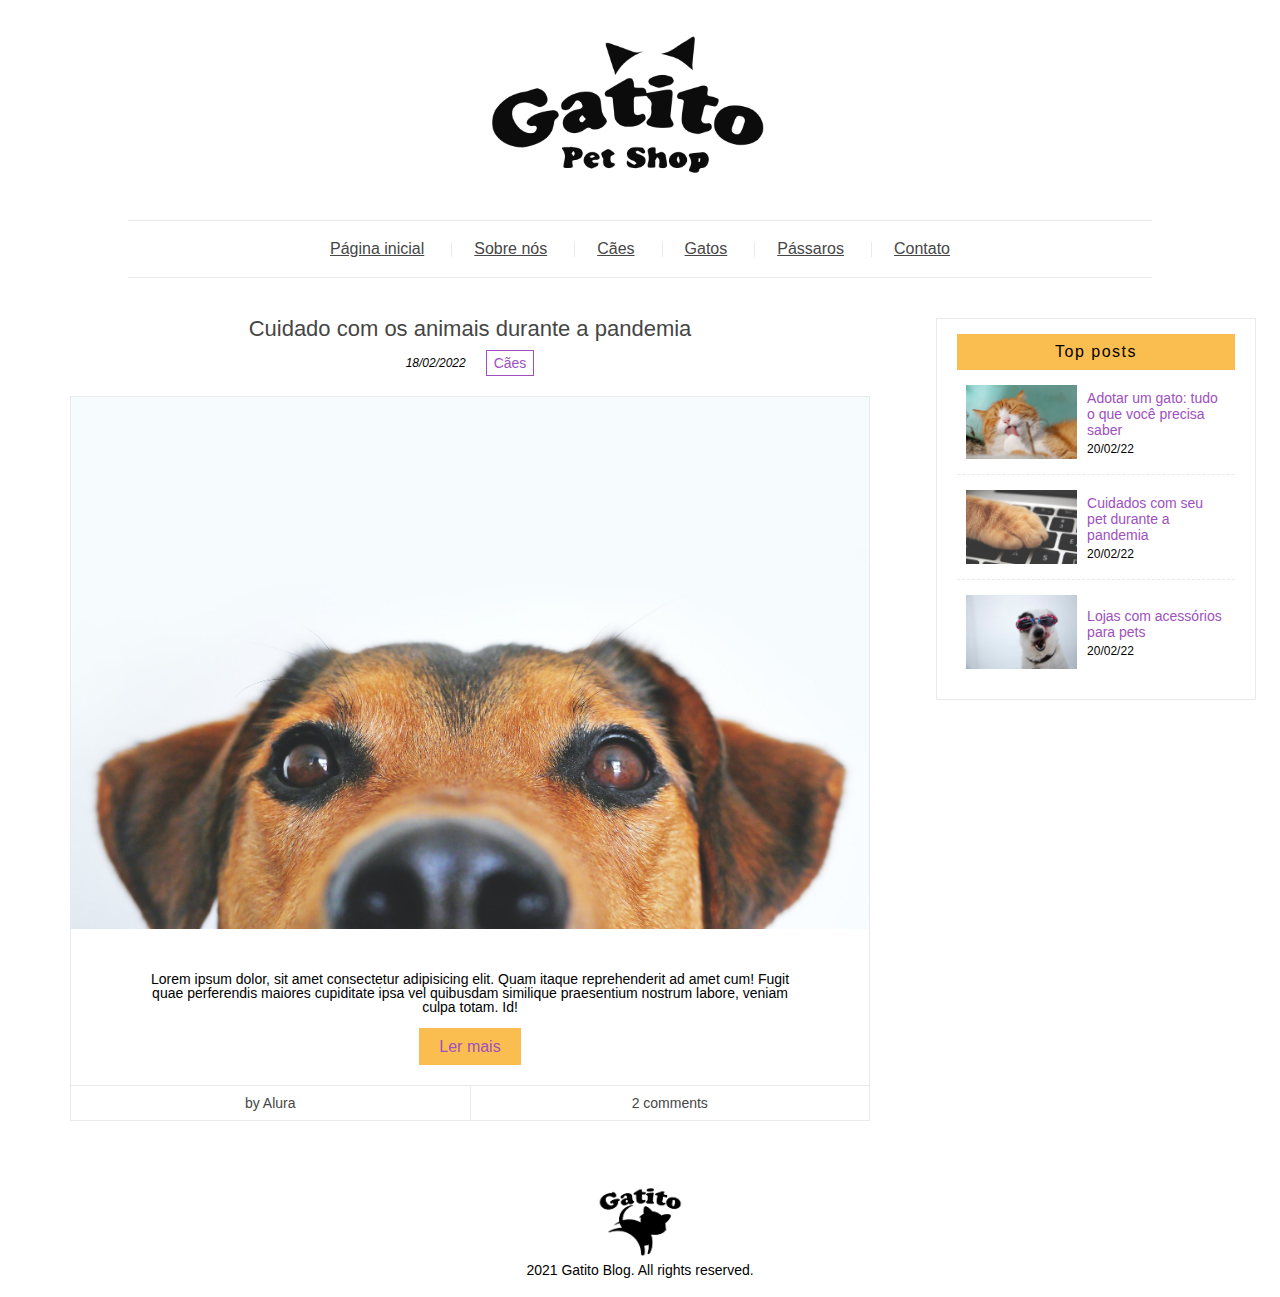
<file: index.html>
<!DOCTYPE html>
<html>
<head>
  <meta charset="UTF-8">
  <meta http-equiv="X-UA-Compatible" content="IE=edge">
  <meta name="viewport" content="width=device-width, initial-scale=1.0">
  <title>Gatito Pet-Shop</title>

  <link rel="stylesheet" href="./css/reset.css">
  <link rel="stylesheet" href="./css/style.css">
</head>
<body>
  <header class="header">
    <figure class="header__logo">
      <img src="./assets/img/logo.png" alt="logo" class="header__img">
    </figure>
    <nav class="header__menu menu">
      <ul class="menu__list">
        <li class="menu__links"><a href="index.html" class="menu__link">Página inicial</a></li>
        <li class="menu__links"><a href="about.html" class="menu__link">Sobre nós</a></li>
        <li class="menu__links"><a href="collection.html" class="menu__link">Cães</a></li>
        <li class="menu__links"><a href="collection.html" class="menu__link">Gatos</a></li>
        <li class="menu__links"><a href="collection.html" class="menu__link">Pássaros</a></li>
        <li class="menu__links"><a href="contact.html" class="menu__link">Contato</a></li>
      </ul>
    </nav>
  </header>

  <main class="main">
    <div class="main__content">
      <article class="main__post">
        <a href="article.html" class="main__title">Cuidado com os animais durante a pandemia</a>
        <div class="main__subtitle">
          <p class="main__date">18/02/2022</p>
          <span class="main__tag">Cães</span>
        </div>
        <div class="main__details">
          <img src="./assets/img/dog.jpg" alt="Cachorro" class="main__img">
          <p class="main__description">Lorem ipsum dolor, sit amet consectetur adipisicing elit. Quam itaque reprehenderit ad amet cum! Fugit quae perferendis maiores cupiditate ipsa vel quibusdam similique praesentium nostrum labore, veniam culpa totam. Id!</p>
          <a href="#" class="main__btn">Ler mais</a>
          <div class="main__info">
            <div class="main__author">
              <p class="main__p">by Alura</p>
            </div>
            <div class="main__comments">
              <a href="#" class="main__a">2 comments</a>
            </div>
          </div>
        </div>
      </article>
    </div>
    <div class="main__sidebar sidebar">
      <aside class="sidebar__top">
        <p class="sidebar__title">Top posts</p>
        <ul class="sidebar__posts">
          <li class="sidebar__list">
            <img src="assets/img/cat.jpg" alt="Gato" class="sidebar__img">
            <div class="sidebar__details">
              <a href="article.html" class="sidebar__post-title">Adotar um gato: tudo o que você precisa saber</a>
              <p class="sidebar__post-date">20/02/22</p>
            </div>
          </li>
          <li class="sidebar__list">
            <img src="assets/img/pc.jpg" alt="Pc" class="sidebar__img">
            <div class="sidebar__details">
              <a href="article.html" class="sidebar__post-title">Cuidados com seu pet durante a pandemia</a>
              <p class="sidebar__post-date">20/02/22</p>
            </div>
          </li>
          <li class="sidebar__list">
            <img src="assets/img/sun.jpg" alt="Lojas" class="sidebar__img">
            <div class="sidebar__details">
              <a href="article.html" class="sidebar__post-title">Lojas com acessórios para pets</a>
              <p class="sidebar__post-date">20/02/22</p>
            </div>
          </li>
        </ul>
      </aside>
    </div>
  </main>

  <footer class="footer">
    <img src="./assets/img/footer-logo.png" alt="Footer logo" class="footer__logo"/>
    <p class="footer__txt">2021 Gatito Blog. All rights reserved.</p>
  </footer>

</body>
</html>
</file>
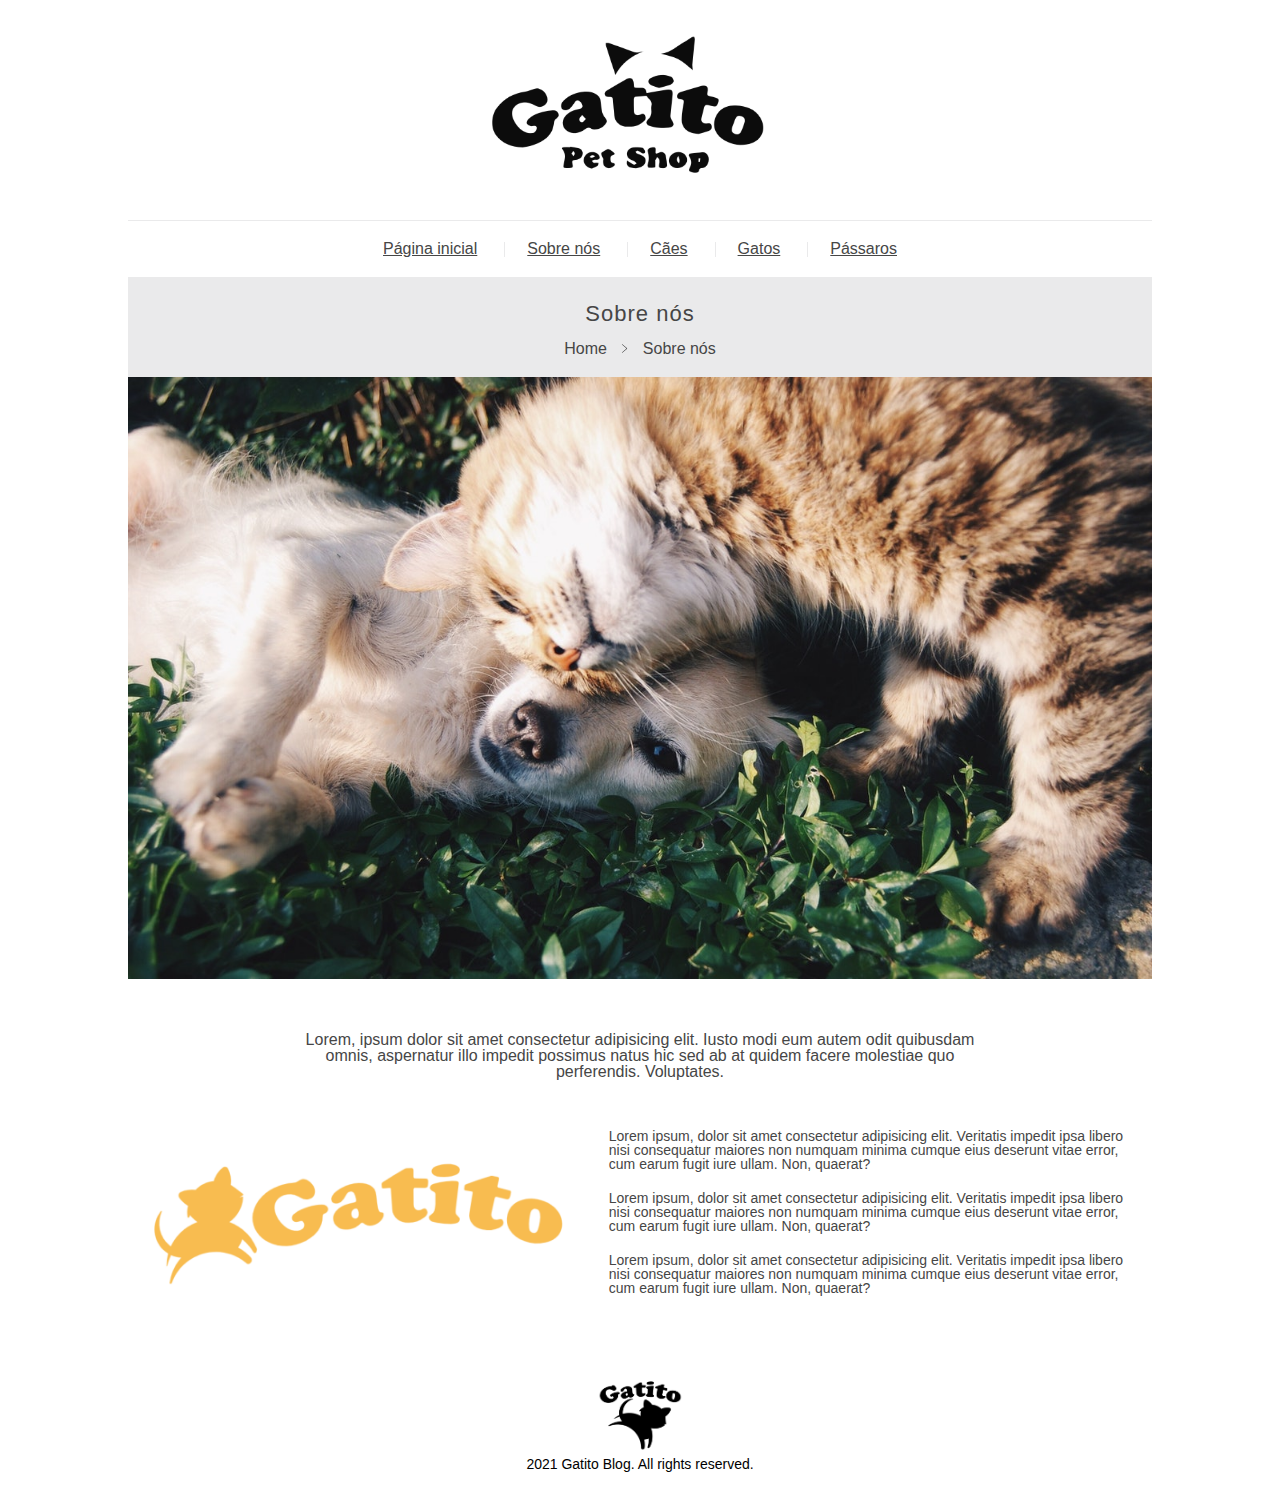
<file: about.html>
<!DOCTYPE html>
<html>

<head>
  <meta charset="UTF-8">
  <meta http-equiv="X-UA-Compatible" content="IE=edge">
  <meta name="viewport" content="width=device-width, initial-scale=1.0">
  <title>Gatito Pet-Shop</title>

  <link rel="stylesheet" href="./css/reset.css">
  <link rel="stylesheet" href="./css/style.css">
</head>

<body>
  <header class="header">
    <figure class="header__logo">
      <img src="./assets/img/logo.png" alt="logo" class="header__img">
    </figure>
    <nav class="header__menu menu">
      <ul class="menu__list">
        <li class="menu__links"><a href="index.html" class="menu__link">Página inicial</a></li>
        <li class="menu__links"><a href="about.html" class="menu__link">Sobre nós</a></li>
        <li class="menu__links"><a href="collection.html" class="menu__link">Cães</a></li>
        <li class="menu__links"><a href="collection.html" class="menu__link">Gatos</a></li>
        <li class="menu__links"><a href="collection.html" class="menu__link">Pássaros</a></li>
      </ul>
    </nav>
  </header>

  <article class="about">
    <div class="about__title">
      <h1 class="about__h1">Sobre nós</h1>
      <div class="about__breadcrumb">
        <a href="index.html" class="breadcrumb__link">Home</a>
        <img src="assets/img/arrow.svg" alt="Seta" class="breadcrumb__img">
        <a href="about.html" class="breadcrumb__link">Sobre nós</a>
      </div>
    </div>
    <div class="about__comments">
      <img src="assets/img/dog-cat.jpg" alt="Dog and cat" class="about__img">
      <p class="about__intro">Lorem, ipsum dolor sit amet consectetur adipisicing elit. Iusto modi eum autem odit
        quibusdam omnis, aspernatur illo impedit possimus natus hic sed ab at quidem facere molestiae quo perferendis.
        Voluptates.</p>
      <div class="about__split">
        <img src="assets/img/about.png" alt="Gatito" class="about__img-description">
        <div class="about__txt">
          <p class="about__p">Lorem ipsum, dolor sit amet consectetur adipisicing elit. Veritatis impedit ipsa libero
            nisi consequatur maiores non numquam minima cumque eius deserunt vitae error, cum earum fugit iure ullam.
            Non, quaerat?</p>
          <p class="about__p">Lorem ipsum, dolor sit amet consectetur adipisicing elit. Veritatis impedit ipsa libero
            nisi consequatur maiores non numquam minima cumque eius deserunt vitae error, cum earum fugit iure ullam.
            Non, quaerat?</p>
          <p class="about__p">Lorem ipsum, dolor sit amet consectetur adipisicing elit. Veritatis impedit ipsa libero
            nisi consequatur maiores non numquam minima cumque eius deserunt vitae error, cum earum fugit iure ullam.
            Non, quaerat?</p>
        </div>
      </div>
    </div>
  </article>

  <footer class="footer">
    <img src="./assets/img/footer-logo.png" alt="Footer logo" class="footer__logo" />
    <p class="footer__txt">2021 Gatito Blog. All rights reserved.</p>
  </footer>

</body>

</html>
</file>
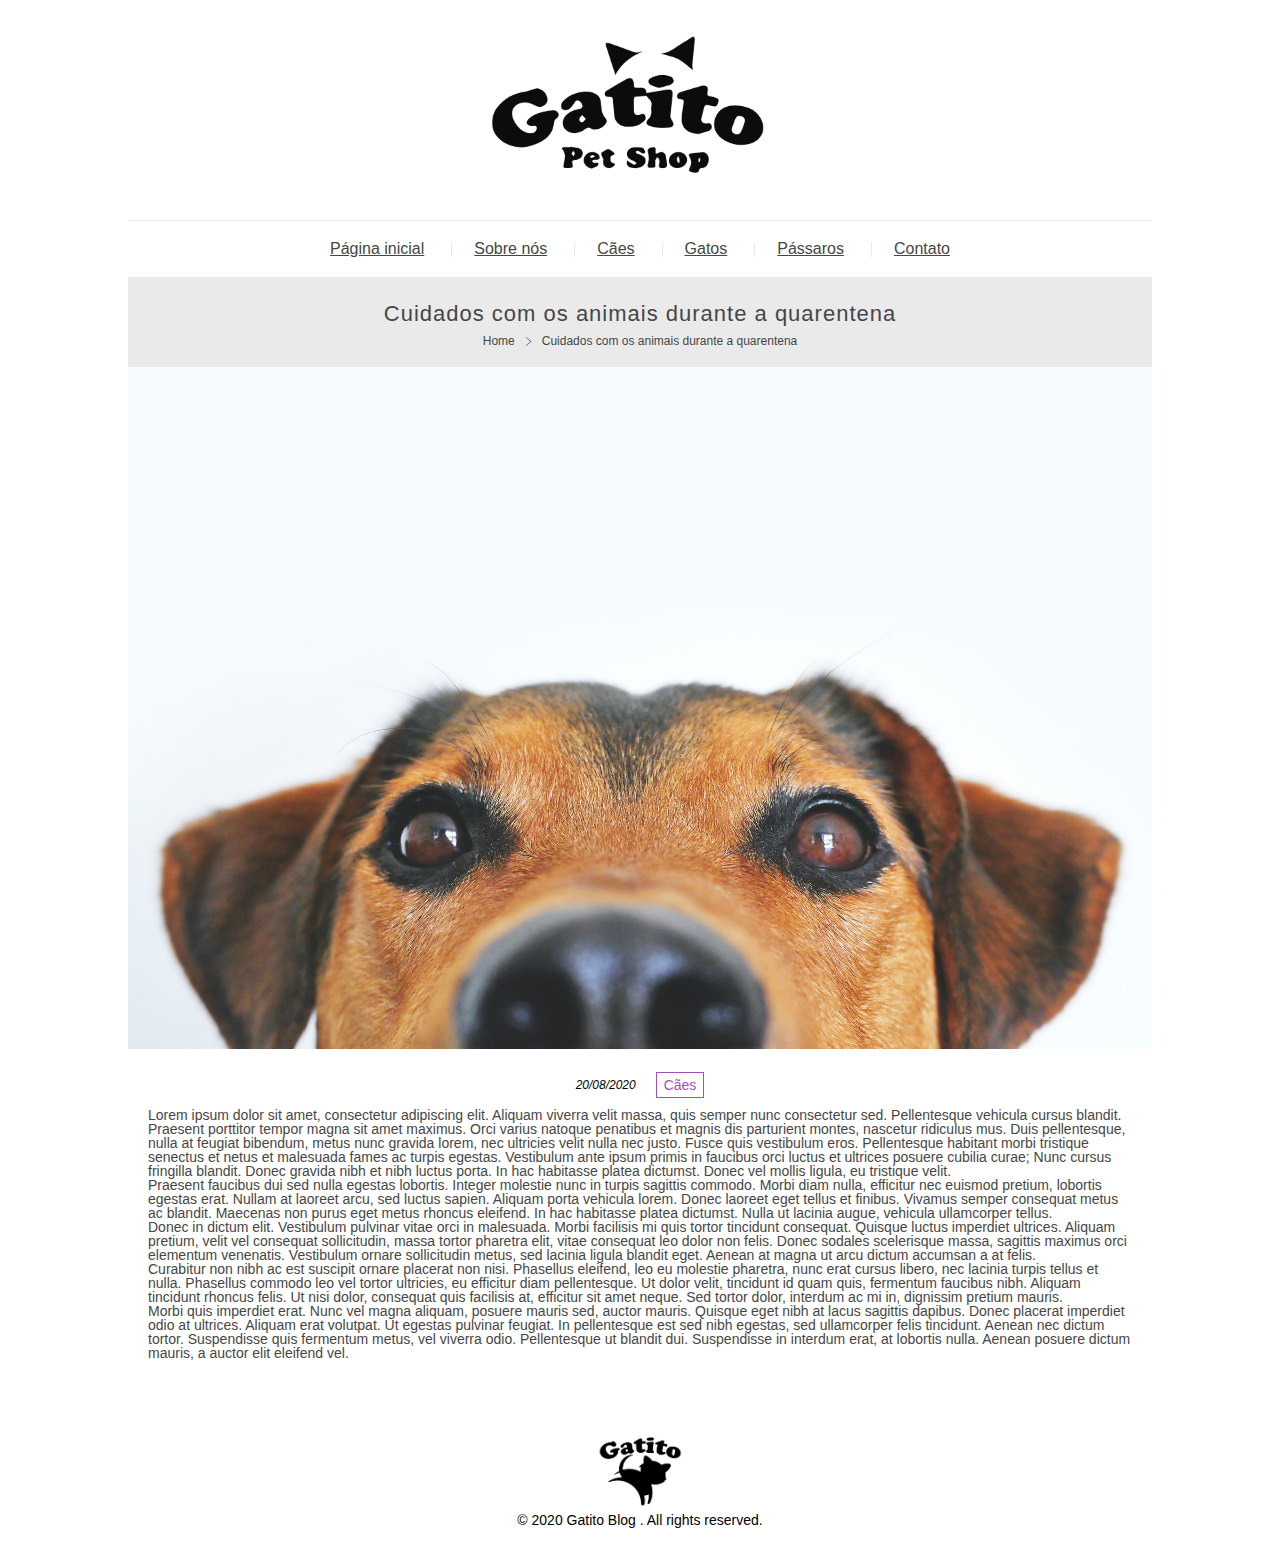
<file: article.html>
<!DOCTYPE html>
<html>
    <head>
        <title>Gatito PetShop</title>
        <meta name="viewport" content="width=device-width, initial-scale=1" />
        <link rel="stylesheet" href="css/style.css">
        <link rel="stylesheet" href="css/reset.css">
    </head>
<body>
    <header class="header">
        <figure class="header__logo">
            <img src="assets/img/logo.png" alt="Logo" class="header__img" />
        </figure>
        <nav class="header__menu menu">
            <ul class="menu__list">
                <li class="menu__links"><a href="index.html" class="menu__link">Página inicial</a></li>
                <li class="menu__links"><a href="about.html" class="menu__link">Sobre nós</a></li>
                <li class="menu__links"><a href="collection.html" class="menu__link">Cães</a></li>
                <li class="menu__links"><a href="collection.html" class="menu__link">Gatos</a></li>
                <li class="menu__links"><a href="collection.html" class="menu__link">Pássaros</a></li>
                <li class="menu__links"><a href="contact.html" class="menu__link">Contato</a></li>
            </ul>
        </nav>
    </header>
            
    <article class="article">
        <div class="article__title">
            <h1 class="article__h1">Cuidados com os animais durante a quarentena</h1>
            <div class="article__breadcrumb breadcrumb">
                <a href="index.html" class="breadcrumb__link">Home</a>
                <img src="assets/img/arrow.svg" alt="Seta" class="breadcrumb__img" />
                <a href="article.html" class="breadcrumb__link">Cuidados com os animais durante a quarentena</a>
            </div>
        </div>
        <img src="assets/img/dog.jpg" alt="Cachorro" class="article__img" />
        <div class="article__details">
            <span class="article__date">20/08/2020</span>
            <span class="article__tag">Cães</span>
        </div>
        <div class="article__content">
            <p>Lorem ipsum dolor sit amet, consectetur adipiscing elit. Aliquam viverra velit massa, quis semper nunc consectetur sed. Pellentesque vehicula cursus blandit. Praesent porttitor tempor magna sit amet maximus. Orci varius natoque penatibus et magnis dis parturient montes, nascetur ridiculus mus. Duis pellentesque, nulla at feugiat bibendum, metus nunc gravida lorem, nec ultricies velit nulla nec justo. Fusce quis vestibulum eros. Pellentesque habitant morbi tristique senectus et netus et malesuada fames ac turpis egestas. Vestibulum ante ipsum primis in faucibus orci luctus et ultrices posuere cubilia curae; Nunc cursus fringilla blandit. Donec gravida nibh et nibh luctus porta. In hac habitasse platea dictumst. Donec vel mollis ligula, eu tristique velit.</p>

            <p>Praesent faucibus dui sed nulla egestas lobortis. Integer molestie nunc in turpis sagittis commodo. Morbi diam nulla, efficitur nec euismod pretium, lobortis egestas erat. Nullam at laoreet arcu, sed luctus sapien. Aliquam porta vehicula lorem. Donec laoreet eget tellus et finibus. Vivamus semper consequat metus ac blandit. Maecenas non purus eget metus rhoncus eleifend. In hac habitasse platea dictumst. Nulla ut lacinia augue, vehicula ullamcorper tellus.</p>
                    
            <p>Donec in dictum elit. Vestibulum pulvinar vitae orci in malesuada. Morbi facilisis mi quis tortor tincidunt consequat. Quisque luctus imperdiet ultrices. Aliquam pretium, velit vel consequat sollicitudin, massa tortor pharetra elit, vitae consequat leo dolor non felis. Donec sodales scelerisque massa, sagittis maximus orci elementum venenatis. Vestibulum ornare sollicitudin metus, sed lacinia ligula blandit eget. Aenean at magna ut arcu dictum accumsan a at felis.</p>
                    
            <p>Curabitur non nibh ac est suscipit ornare placerat non nisi. Phasellus eleifend, leo eu molestie pharetra, nunc erat cursus libero, nec lacinia turpis tellus et nulla. Phasellus commodo leo vel tortor ultricies, eu efficitur diam pellentesque. Ut dolor velit, tincidunt id quam quis, fermentum faucibus nibh. Aliquam tincidunt rhoncus felis. Ut nisi dolor, consequat quis facilisis at, efficitur sit amet neque. Sed tortor dolor, interdum ac mi in, dignissim pretium mauris.</p>
                    
            <p>Morbi quis imperdiet erat. Nunc vel magna aliquam, posuere mauris sed, auctor mauris. Quisque eget nibh at lacus sagittis dapibus. Donec placerat imperdiet odio at ultrices. Aliquam erat volutpat. Ut egestas pulvinar feugiat. In pellentesque est sed nibh egestas, sed ullamcorper felis tincidunt. Aenean nec dictum tortor. Suspendisse quis fermentum metus, vel viverra odio. Pellentesque ut blandit dui. Suspendisse in interdum erat, at lobortis nulla. Aenean posuere dictum mauris, a auctor elit eleifend vel.</p>
        </div>
    </article>

    <footer class="footer">
        <img src="assets/img/footer-logo.png" alt="Footer logo" class="footer__logo" />
        <p class="footer__txt">© 2020 Gatito Blog . All rights reserved.</p>
    </footer>
</body>
</html>
</file>
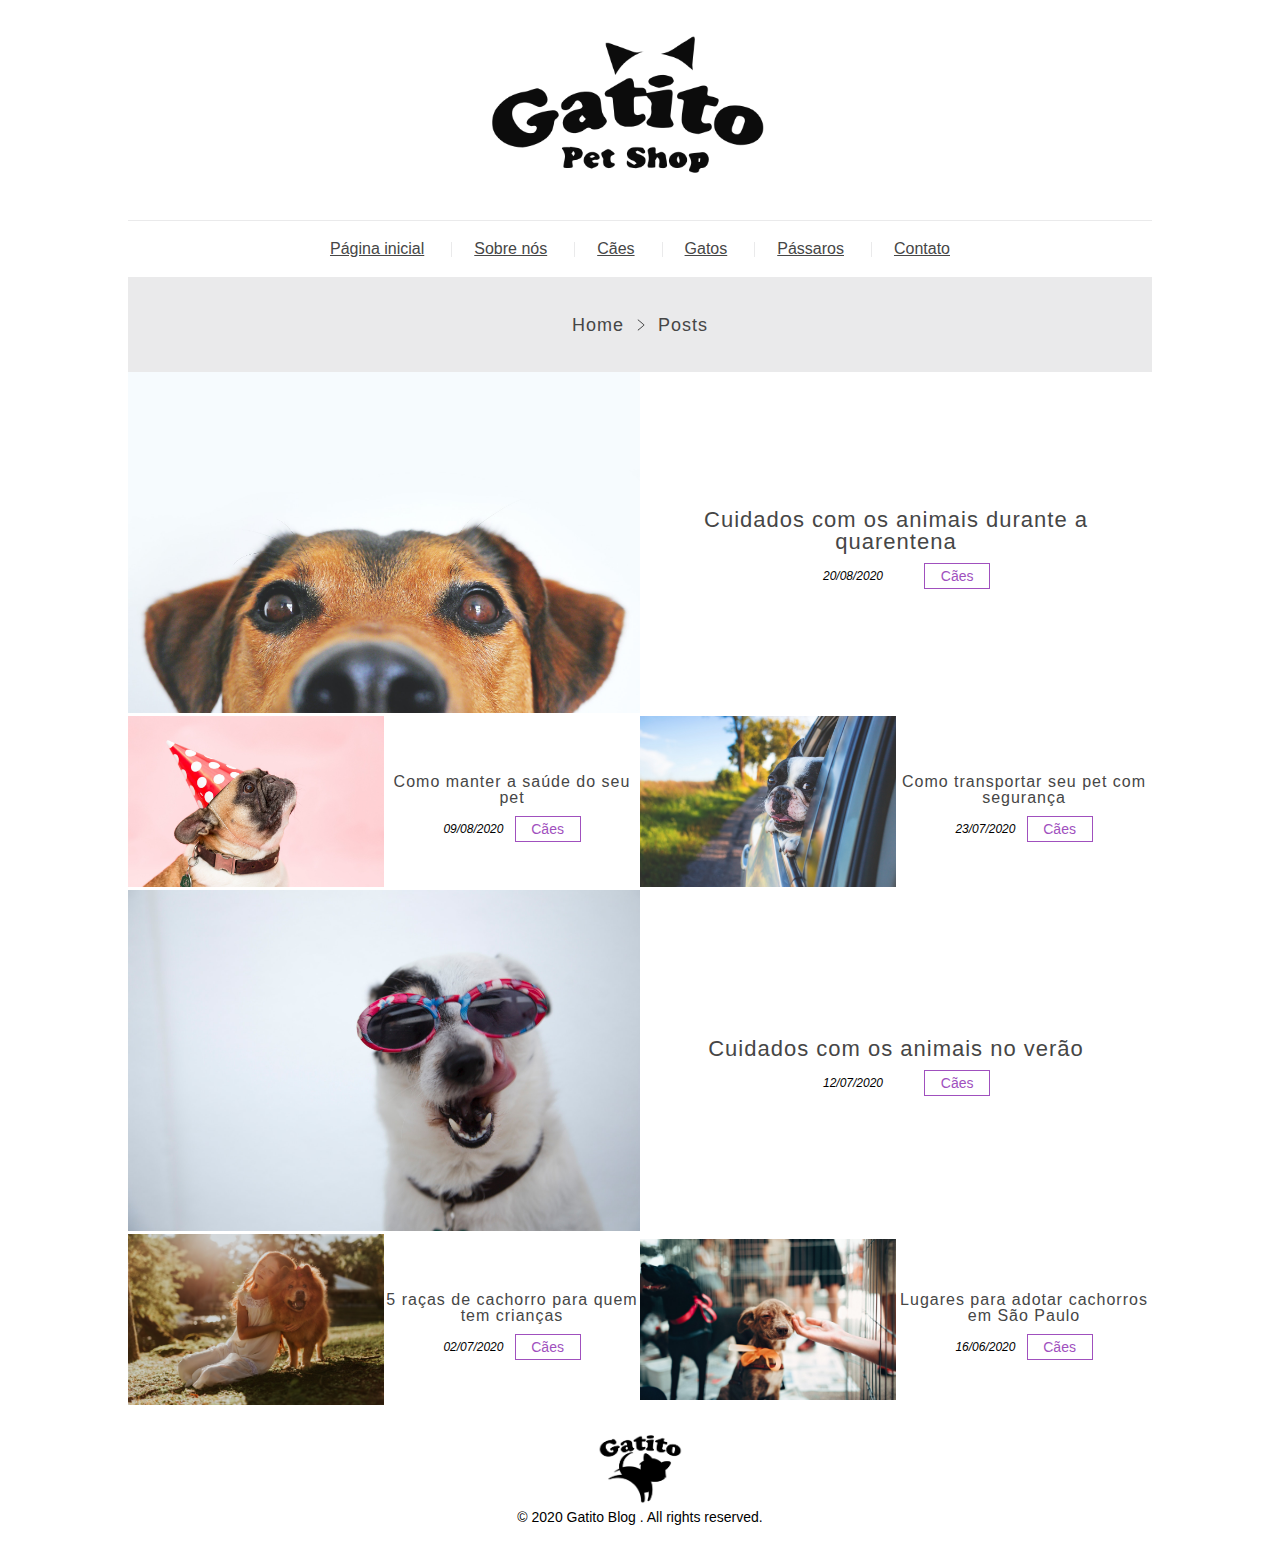
<file: collection.html>
<!DOCTYPE html>
<html>
   <head>
       <title>Gatito PetShop</title>
       <meta name="viewport" content="width=device-width, initial-scale=1" />
       <link rel="stylesheet" href="css/style.css">
       <link rel="stylesheet" href="css/reset.css">
   </head>
<body>

   <header class="header">
       <figure class="header__logo">
           <img src="assets/img/logo.png" alt="Logo" class="header__img" />
       </figure>
       <nav class="header__menu menu">
           <ul class="menu__list">
               <li class="menu__links"><a href="index.html" class="menu__link">Página inicial</a></li>
               <li class="menu__links"><a href="about.html" class="menu__link">Sobre nós</a></li>
               <li class="menu__links"><a href="collection.html" class="menu__link">Cães</a></li>
               <li class="menu__links"><a href="collection.html" class="menu__link">Gatos</a></li>
               <li class="menu__links"><a href="collection.html" class="menu__link">Pássaros</a></li>
               <li class="menu__links"><a href="contact.html" class="menu__link">Contato</a></li>
           </ul>
       </nav>
   </header>
   <div class="collection">
       <div class="collection__breadcrumb breadcrumb">
           <a href="index.html" class="breadcrumb__link">Home</a>
           <img src="assets/img/arrow.svg" alt="Seta" class="breadcrumb__img" />
           <a href="collection.html" class="breadcrumb__link">Posts</a>
       </div>
       <div class="collection__post">
           <figure class="collection__figure">
               <img src="assets/img/dog.jpg" alt="Cachorro" class="collection__img" />
           </figure>
           <div class="collection__about">
               <a href="article.html" class="collection__title">Cuidados com os animais durante a quarentena</a>
               <p class="collection__date">20/08/2020</p>
               <span class="collection__tag">Cães</span>
           </div>
       </div>
       <div class="collection__post half">
           <figure class="collection__figure">
               <img src="assets/img/party.jpg" alt="Cachorro festa" class="collection__img" />
           </figure>
           <div class="collection__about">
               <a href="article.html" class="collection__title half">Como manter a saúde do seu pet</a>
               <p class="collection__date">09/08/2020</p>
               <span class="collection__tag">Cães</span>
           </div>
       </div>
       <div class="collection__post half">
           <figure class="collection__figure">
               <img src="assets/img/car.jpg" alt="Cachorro carro" class="collection__img" />
           </figure>
           <div class="collection__about">
               <a href="article.html" class="collection__title half">Como transportar seu pet com segurança</a>
               <p class="collection__date">23/07/2020</p>
               <span class="collection__tag">Cães</span>
           </div>
       </div>
       <div class="collection__post">
           <figure class="collection__figure">
               <img src="assets/img/sun.jpg" alt="Cachorro oculos" class="collection__img" />
           </figure>
           <div class="collection__about">
               <a href="article.html" class="collection__title">Cuidados com os animais no verão</a>
               <p class="collection__date">12/07/2020</p>
               <span class="collection__tag">Cães</span>
           </div>
       </div>
       <div class="collection__post half">
           <figure class="collection__figure">
               <img src="assets/img/kid.jpg" alt="Cachorro e criança" class="collection__img" />
           </figure>
           <div class="collection__about">
               <a href="article.html" class="collection__title half">5 raças de cachorro para quem tem crianças</a>
               <p class="collection__date">02/07/2020</p>
               <span class="collection__tag">Cães</span>
           </div>
       </div>
       <div class="collection__post half">
           <figure class="collection__figure">
               <img src="assets/img/adopt.jpg" alt="Cachorro adotado" class="collection__img" />
           </figure>
           <div class="collection__about">
               <a href="article.html" class="collection__title half">Lugares para adotar cachorros em São Paulo</a>
               <p class="collection__date">16/06/2020</p>
               <span class="collection__tag">Cães</span>
           </div>
       </div>
   </div>

   <footer class="footer">
       <img src="assets/img/footer-logo.png" alt="Footer logo" class="footer__logo" />
       <p class="footer__txt">© 2020 Gatito Blog . All rights reserved.</p>
   </footer>

</body>
</html>
</file>
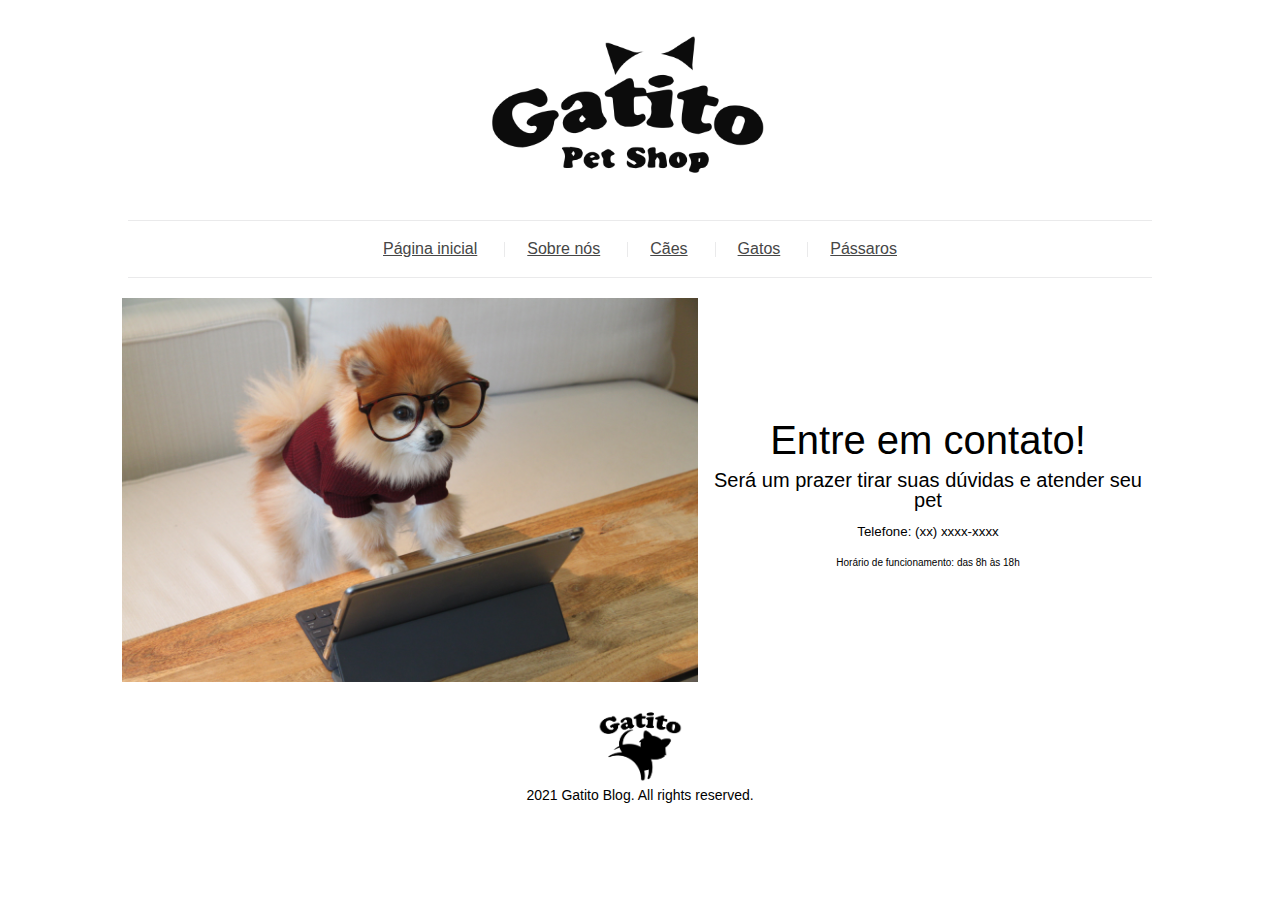
<file: contact.html>
<!DOCTYPE html>
<html>
<head>
  <meta charset="UTF-8">
  <meta http-equiv="X-UA-Compatible" content="IE=edge">
  <meta name="viewport" content="width=device-width, initial-scale=1.0">
  <title>Gatito Pet-Shop</title>

  <link rel="stylesheet" href="./css/reset.css">
  <link rel="stylesheet" href="./css/style.css">
</head>
<body>
  <header class="header">
    <figure class="header__logo">
      <img src="./assets/img/logo.png" alt="logo" class="header__img">
    </figure>
    <nav class="header__menu menu">
      <ul class="menu__list">
        <li class="menu__links"><a href="index.html" class="menu__link">Página inicial</a></li>
        <li class="menu__links"><a href="about.html" class="menu__link">Sobre nós</a></li>
        <li class="menu__links"><a href="collection.html" class="menu__link">Cães</a></li>
        <li class="menu__links"><a href="collection.html" class="menu__link">Gatos</a></li>
        <li class="menu__links"><a href="collection.html" class="menu__link">Pássaros</a></li>
      </ul>
    </nav>
  </header>

  <div class="contact">
    <figure class="contact__figure">
        <img src="assets/img/contact.jpg" alt="Contato" class="contact__img" />
    </figure>
    <div class="contact__info">
        <p class="contact__p-1">Entre em contato!</p>
        <p class="contact__p-2">Será um prazer tirar suas dúvidas e atender seu pet</p>
        <p class="contact__p-3">Telefone: (xx) xxxx-xxxx </p>
        <p class="contact__p-4">Horário de funcionamento: das 8h às 18h</p>
    </div>
  </div>

  <footer class="footer">
    <img src="./assets/img/footer-logo.png" alt="Footer logo" class="footer__logo"/>
    <p class="footer__txt">2021 Gatito Blog. All rights reserved.</p>
  </footer>

</body>
</html>
</file>
<file: css/style.css>
.main .sidebar__post-title, .article .breadcrumb__link {
  text-decoration: none;
}

.main .sidebar__post-title:hover, .article .breadcrumb__link:hover {
  text-decoration: underline;
}

.header {
  font-family: Arial, Helvetica, sans-serif;
}
.header__logo {
  text-align: center;
}
.header__img {
  max-width: 350px;
}
.header .menu__list {
  display: flex;
  justify-content: center;
  border-top: 1px solid #eaeaeb;
  border-bottom: 1px solid #eaeaeb;
  margin-left: auto;
  margin-right: auto;
}
@media (max-width: 767.98px) {
  .header .menu__list {
    width: 90%;
    padding: 15px 0;
    flex-wrap: wrap;
  }
}
@media (min-width: 767.98px) and (max-width: 1199.988px) {
  .header .menu__list {
    width: 80%;
    padding: 20px 0;
  }
}
@media (min-width: 1200px) {
  .header .menu__list {
    width: 80%;
    padding: 20px 0;
  }
}
.header .menu__links {
  position: relative;
}
@media (max-width: 767.98px) {
  .header .menu__links {
    padding: 5px 0;
  }
}
.header .menu__links:not(:last-child):after {
  content: "";
  position: absolute;
  top: 0;
  bottom: 0;
  right: -3px;
  margin: auto;
  height: 15px;
  width: 1px;
  background-color: #eaeaeb;
}
.header .menu__link {
  padding: 0 25px;
  color: #464646;
}
.header .menu__link:hover {
  color: #a050be;
}

.footer {
  text-align: center;
  padding: 20px 0;
  font-family: Arial, Helvetica, sans-serif;
  position: relative;
  bottom: 0;
  left: 50%;
  transform: translate(-50%);
}
.footer__logo {
  max-width: 100px;
}
.footer__txt {
  margin: auto;
  font-size: 0.875rem;
}

.about {
  width: 80%;
  margin: 0 auto 40px;
  font-family: Arial, Helvetica, sans-serif;
}
@media (max-width: 767.98px) {
  .about {
    width: 90%;
  }
}
.about__title {
  background-color: #eaeaeb;
  text-align: center;
  padding: 20px;
}
.about__h1 {
  font-size: 1.375rem;
  color: #464646;
  letter-spacing: 1px;
  margin-top: 5px;
  margin-bottom: 10px;
  margin-left: 0;
  margin-right: 0;
}
.about .breadcrumb {
  display: flex;
  justify-content: center;
  align-items: center;
}
.about .breadcrumb__link {
  font: 12px;
  text-decoration: none;
  color: #464646;
}
.about .breadcrumb__link:hover {
  text-decoration: underline;
  color: #a050be;
}
.about .breadcrumb__img {
  width: 11px;
  margin: 8px 8px 0 8px;
}
@media (max-width: 767.98px) {
  .about .breadcrumb__img {
    width: 10px;
  }
}
.about__img {
  width: 100%;
  margin-bottom: 20px;
}
.about__intro {
  font-weight: 100;
  color: #464646;
  width: 70%;
  margin: 30px auto;
  text-align: center;
  font-size: 1rem;
}
@media (max-width: 767.98px) {
  .about__intro {
    width: 90%;
  }
}
@media (min-width: 767.98px) and (max-width: 1199.988px) {
  .about__intro {
    width: 80%;
  }
}
.about__split {
  display: flex;
  justify-content: center;
  flex-wrap: wrap;
  align-items: center;
}
@media (max-width: 767.98px) {
  .about__split {
    flex-direction: column;
  }
}
.about__img-description {
  width: 45%;
}
@media (max-width: 767.98px) {
  .about__img-description {
    width: 80%;
  }
}
.about__txt {
  width: calc(100% - 45%);
}
@media (max-width: 767.98px) {
  .about__txt {
    width: 90%;
    text-align: center;
  }
}
.about__p {
  font-size: 0.875rem;
  padding: 10px 20px;
  color: #464646;
}

.article {
  width: 80%;
  margin: 0 auto 40px;
  font-family: Arial, Helvetica, sans-serif;
}
@media (max-width: 767.98px) {
  .article {
    width: 90%;
    margin-top: 15px;
  }
}
.article__title {
  background-color: #eaeaeb;
  text-align: center;
  padding: 20px;
}
.article__h1 {
  font-size: 1.375rem;
  color: #464646;
  letter-spacing: 1px;
  margin-top: 5px;
  margin-bottom: 10px;
  margin-left: 0;
  margin-right: 0;
}
.article .breadcrumb {
  display: flex;
  justify-content: center;
  align-items: center;
}
.article .breadcrumb__link {
  font-size: 0.75rem;
  color: #464646;
}
.article .breadcrumb__link:hover {
  color: #a050be;
}
.article .breadcrumb__img {
  width: 11px;
  margin: 0px 8px;
}
.article__img {
  margin-bottom: 20px;
  width: 100%;
}
.article__details {
  display: flex;
  justify-content: center;
  align-items: center;
}
.article__date {
  margin: 0 10px;
  font-size: 0.75rem;
  font-style: italic;
}
.article__tag {
  font-size: 0.875rem;
  padding: 5px 7px;
  color: #a050be;
  border: 1px solid #a050be;
  margin: 0 10px;
}
.article__content {
  font-weight: 100;
  font-size: 0.875rem;
  color: #464646;
  padding: 10px 20px;
}

.collection {
  display: flex;
  flex-wrap: wrap;
  justify-content: center;
  align-items: center;
  width: 80%;
  margin-left: auto;
  margin-right: auto;
  font-family: Arial;
}
@media (max-width: 767.98px) {
  .collection {
    width: 90%;
  }
}
.collection__post {
  display: flex;
  flex-wrap: wrap;
  justify-content: center;
  align-items: center;
  width: 100%;
}
@media (max-width: 767.98px) {
  .collection__post {
    width: 100%;
  }
}
.collection__post.half {
  width: 50%;
}
@media (max-width: 767.98px) {
  .collection__post.half {
    width: 100%;
  }
}
.collection__figure {
  width: 50%;
}
.collection__img {
  width: 100%;
}
.collection__about {
  display: flex;
  flex-wrap: wrap;
  justify-content: center;
  align-items: center;
  width: 50%;
  text-align: center;
}
.collection__title {
  color: #464646;
  text-decoration: unset;
  letter-spacing: 1px;
  width: 100%;
  margin: 10px 0;
  font-size: 1.375rem;
}
@media (max-width: 767.98px) {
  .collection__title {
    font-size: 1rem;
  }
}
.collection__title.half {
  font-size: 1rem;
}
@media (max-width: 767.98px) {
  .collection__title.half {
    font-size: 1rem;
  }
}
.collection__title:hover {
  color: #a050be;
  text-decoration: underline;
}
.collection__date {
  font-size: 0.75rem;
  font-style: italic;
  width: 20%;
}
@media (max-width: 767.98px) {
  .collection__date {
    font-size: 0.625rem;
  }
}
@media (min-width: 767.98px) and (max-width: 1199.988px) {
  .collection__date {
    width: 30%;
  }
}
.collection__tag {
  font-size: 0.875rem;
  width: 50px;
  padding: 5px 7px;
  color: #a050be;
  border: 1px solid #a050be;
}
@media (max-width: 767.98px) {
  .collection__tag {
    width: 30px;
    font-size: 0.75rem;
  }
}
@media (min-width: 767.98px) and (max-width: 1199.988px) {
  .collection__tag {
    width: 35px;
    font-size: 0.75rem;
  }
}
.collection__breadcrumb {
  background-color: #eaeaeb;
  text-align: center;
  padding: 30px;
  width: 100%;
  display: flex;
  justify-content: center;
  align-items: center;
}
.collection .breadcrumb__link {
  font-size: 1.125rem;
  text-decoration: unset;
  color: #464646;
  letter-spacing: 1px;
}
.collection .breadcrumb__link:hover {
  color: #a050be;
  text-decoration: underline;
}
.collection .breadcrumb__img {
  width: 14px;
  margin: 10px;
}

.contact {
  display: flex;
  justify-content: center;
  align-items: center;
  flex-wrap: wrap;
  margin-left: auto;
  margin-right: auto;
  width: 90%;
}
.contact__figure {
  width: 50%;
}
.contact__img {
  width: 100%;
}
.contact__info {
  width: 40%;
  text-align: center;
  font-family: Arial, Helvetica, sans-serif;
}
.contact__p-1 {
  font-size: 2.5rem;
  padding-top: 5px;
}
.contact__p-2 {
  font-size: 1.25rem;
  padding-top: 10px;
}
.contact__p-3 {
  font-size: 0.8333333333rem;
  padding-top: 15px;
}
.contact__p-4 {
  font-size: 0.625rem;
  padding-top: 20px;
}

.main__tag, .main__date, .collection__date, .collection__tag {
  margin-top: 0;
}

.main__a, .main__p, .main__subtitle {
  margin-top: 10px;
}

.contact {
  margin-top: 20px;
}

.main .sidebar__post-date {
  margin-top: 5px;
}

.main .sidebar__post-date, .main__tag, .main__date, .collection__date, .collection__tag {
  margin-bottom: 0;
}

.main__a, .main__p {
  margin-bottom: 10px;
}

.main__subtitle {
  margin-bottom: 20px;
}

.main .sidebar__post-date {
  margin-left: 0;
}

.main__tag, .main__date, .collection__date, .collection__tag {
  margin-left: 10px;
}

.main .sidebar__post-date {
  margin-right: 0;
}

.main__tag, .main__date, .collection__date, .collection__tag {
  margin-right: 10px;
}

.main {
  display: flex;
  justify-content: center;
  flex-wrap: wrap;
  font-family: Arial, Helvetica, sans-serif;
}
.main__content {
  width: 70%;
  padding: 40px 8px;
}
@media (max-width: 767.98px) {
  .main__content {
    width: 100%;
  }
}
.main__post {
  text-align: center;
  max-width: 800px;
  margin-left: auto;
  margin-right: auto;
}
.main__title {
  text-decoration: none;
  font-size: 1.375rem;
  color: #464646;
  letter-spacing: 1.5;
}
.main__title:hover {
  color: #a050be;
}
.main__subtitle {
  display: flex;
  justify-content: center;
  align-items: center;
}
.main__date {
  font-size: 0.75rem;
  font-style: italic;
}
.main__tag {
  font-size: 0.875rem;
  padding: 5px 7px;
  color: #a050be;
  border: 1px solid #a050be;
}
.main__details {
  border: 1px solid #eaeaeb;
}
.main__img {
  width: 100%;
}
.main__description {
  padding: 40px 0 25px;
  max-width: 650px;
  margin-left: auto;
  margin-right: auto;
  font-size: 0.875rem;
}
.main__btn {
  text-decoration: none;
  font-size: 1rem;
  letter-spacing: 1.5;
  color: #a050be;
  background-color: #FABE50;
  padding: 10px 20px;
  transition: 0.3s;
}
.main__btn:hover {
  color: #FABE50;
  background-color: #a050be;
}
.main__info {
  display: flex;
  justify-content: space-between;
  align-items: center;
  border-top: 1px solid #eaeaeb;
  margin-top: 30px;
}
.main__author {
  width: 50%;
  border-right: 1px solid #eaeaeb;
}
.main__p {
  font-size: 0.875rem;
  color: #464646;
}
.main__comments {
  width: 50%;
}
.main__a {
  text-decoration: none;
  font-size: 0.875rem;
  color: #464646;
}
.main__a:hover {
  color: #a050be;
}
.main__sidebar {
  width: 25%;
  padding: 40px 10px;
}
@media (max-width: 767.98px) {
  .main__sidebar {
    width: 100%;
  }
}
.main .sidebar__top {
  border: 1px solid #eaeaeb;
  padding: 15px 20px;
}
.main .sidebar__title {
  background-color: #FABE50;
  text-align: center;
  padding: 10px 20px;
  margin: 0;
  letter-spacing: 1.5px;
}
.main .sidebar__posts {
  margin: 0;
  padding: 0;
  list-style: none;
}
.main .sidebar__list {
  display: flex;
  justify-content: center;
  flex-wrap: wrap;
  align-items: center;
  padding: 15px 0;
}
.main .sidebar__list:not(:last-child) {
  border-bottom: 1px dashed #eaeaeb;
}
.main .sidebar__img {
  width: 40%;
}
.main .sidebar__details {
  width: 50%;
  padding-left: 10px;
}
.main .sidebar__post-title {
  font-size: 0.875rem;
  color: #a050be;
}
.main .sidebar__post-date {
  font-size: 0.75rem;
}

/*# sourceMappingURL=style.css.map */
</file>
